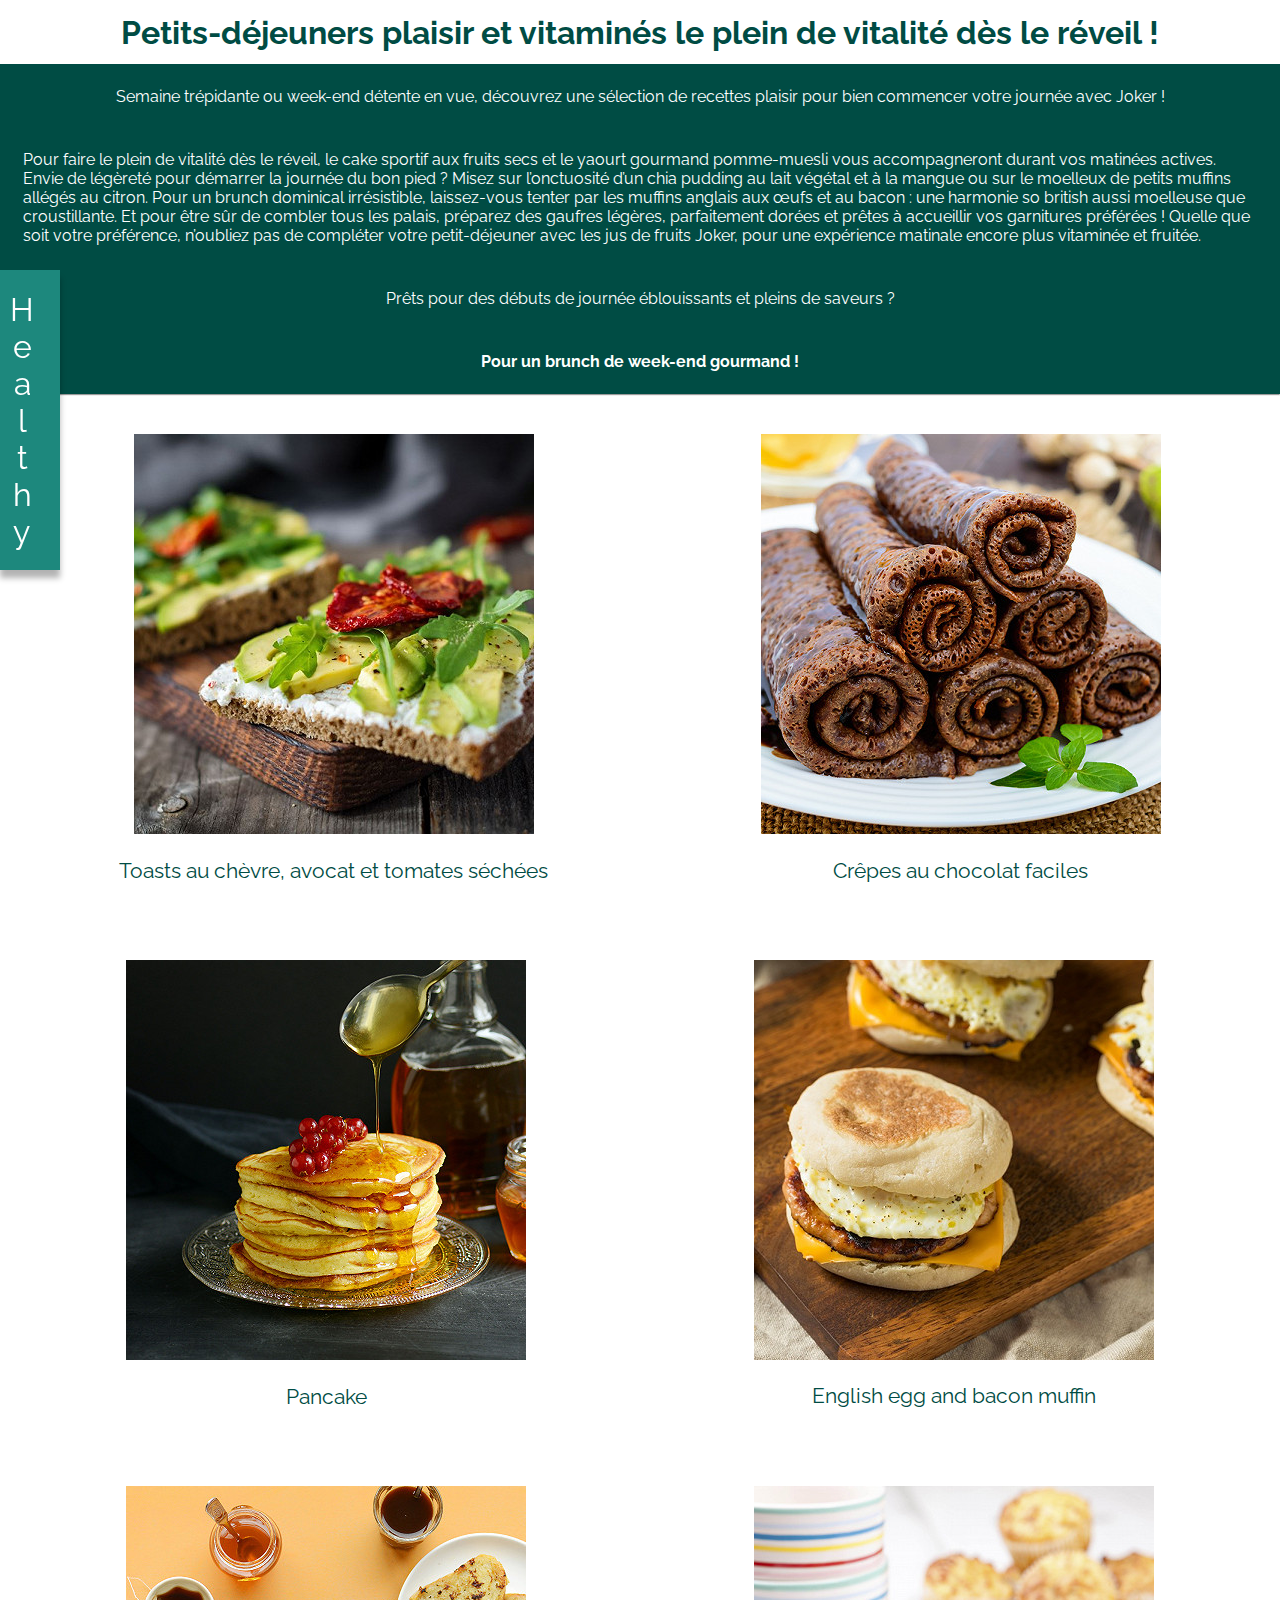
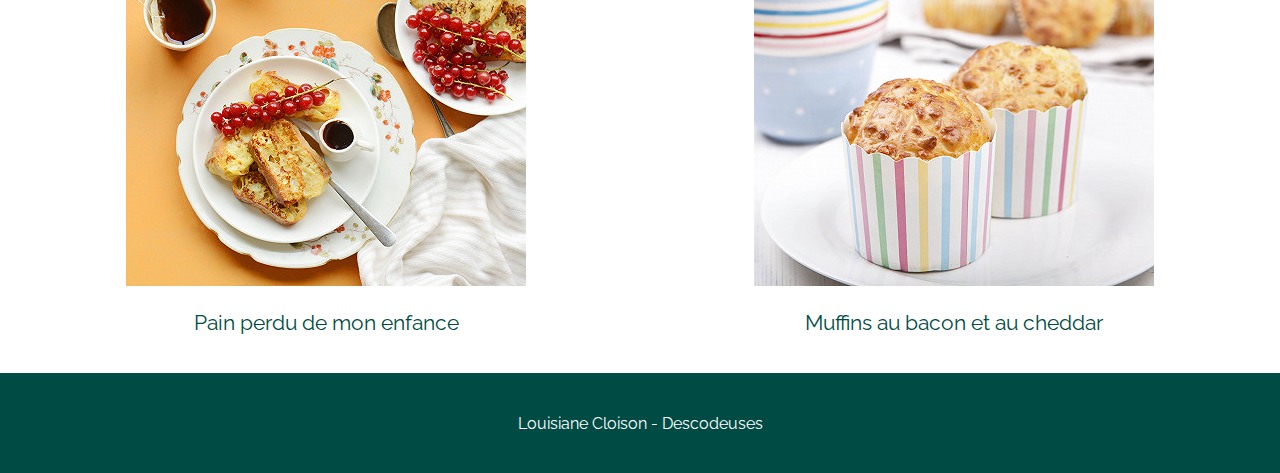
<file: pages/index.html>
<!DOCTYPE html>
<html lang="en">

<head>
  <meta charset="UTF-8" />
  <meta name="viewport" content="width=device-width, initial-scale=1.0" />
  <link rel="stylesheet" href="../assets/style.css">
  <title>Acceuil</title>
</head>

<body>
  <header>
    <nav><h1>
      Petits-déjeuners plaisir et vitaminés le plein de vitalité dès le
      réveil !
    </h1>
  </nav>

    <div id="entete">
      <p>
      Semaine trépidante ou week-end détente en vue, découvrez une sélection
      de recettes plaisir pour bien commencer votre journée avec Joker !
    </p>

    <br>

    <p>
      Pour faire le plein de vitalité dès le réveil, le cake sportif aux
      fruits secs et le yaourt gourmand pomme-muesli vous accompagneront
      durant vos matinées actives. Envie de légèreté pour démarrer la
      journée du bon pied ? Misez sur l’onctuosité d’un chia pudding au lait
      végétal et à la mangue ou sur le moelleux de petits muffins allégés au
      citron. Pour un brunch dominical irrésistible, laissez-vous tenter par
      les muffins anglais aux œufs et au bacon : une harmonie so british
      aussi moelleuse que croustillante. Et pour être sûr de combler tous
      les palais, préparez des gaufres légères, parfaitement dorées et
      prêtes à accueillir vos garnitures préférées ! Quelle que soit votre
      préférence, n’oubliez pas de compléter votre petit-déjeuner avec les
      jus de fruits Joker, pour une expérience matinale encore plus
      vitaminée et fruitée.
    </p>

    <br>

    <p>
      Prêts pour des débuts de journée éblouissants et pleins de saveurs ?
    </p>

    <br>

    <p><strong>Pour un brunch de week-end gourmand !</strong></p>
  </div>
  </header>

  <main>
    <hr />
    <div class="liste-recettes">

      <div class="recette">
        <a href="../pages/recette_v2.html">
          <figure>
            <img id="photo" src="../images/toasts-au-chevre-avocat-et-tomates-sechees.jpg" alt="toast" />
          </figure>
        </a>
        <br />
        <a href="../pages/recette_v2.html">Toasts au chèvre, avocat et tomates séchées</a>
      </div>

      <div class="recette">
        <figure>
          <a href="#">
            <img id="photo" src="..//images/crepes-au-chocolat.jpeg" alt="crepes" />
          </a>
        </figure>
        <br />
        <a href="#">Crêpes au chocolat faciles</a>
      </div>
      </div>

      <div class="liste-recettes">
      <div class="recette">
        <figure>
          <a href="#">
          <img id="photo" src="../images/pancakes.jpg" alt="pancakes" />
        </a>
      </figure>
        <br />
        <a href="#">Pancake</a>
      </div>

      <div class="recette">
        <figure>
          <img id="photo" src="../images/english-breakfast-muffin.jpg" alt="egg-bason" />
        </figure>
        <br />
        <a href="#">English egg and bacon muffin</a>
      </div>
    </div>

      <div class="liste-recettes">
      <div class="recette">
        <figure>
          <a href="#">
          <img id="photo" src="../images/pain-perdu.jpg" alt="pain-perdu" />
          </a>
        </figure>
        <br />
        <a href="#">Pain perdu de mon enfance</a>
      </div>

      <div class="recette">
        <figure>
          <a href="#">
          <img id="photo" src="../images/muffins-au-bacon-et-au-cheddar.jpg" alt="muffin" />
        </a>
        </figure>
        <br />
        <a href="#">Muffins au bacon et au cheddar</a>
      </div>
      </div>

    </div>

    
  </main>
  <aside>
      <p>Healthy</p>
    </aside>
</body>

<footer>
  Louisiane Cloison - Descodeuses
</footer>

</html>
</file>
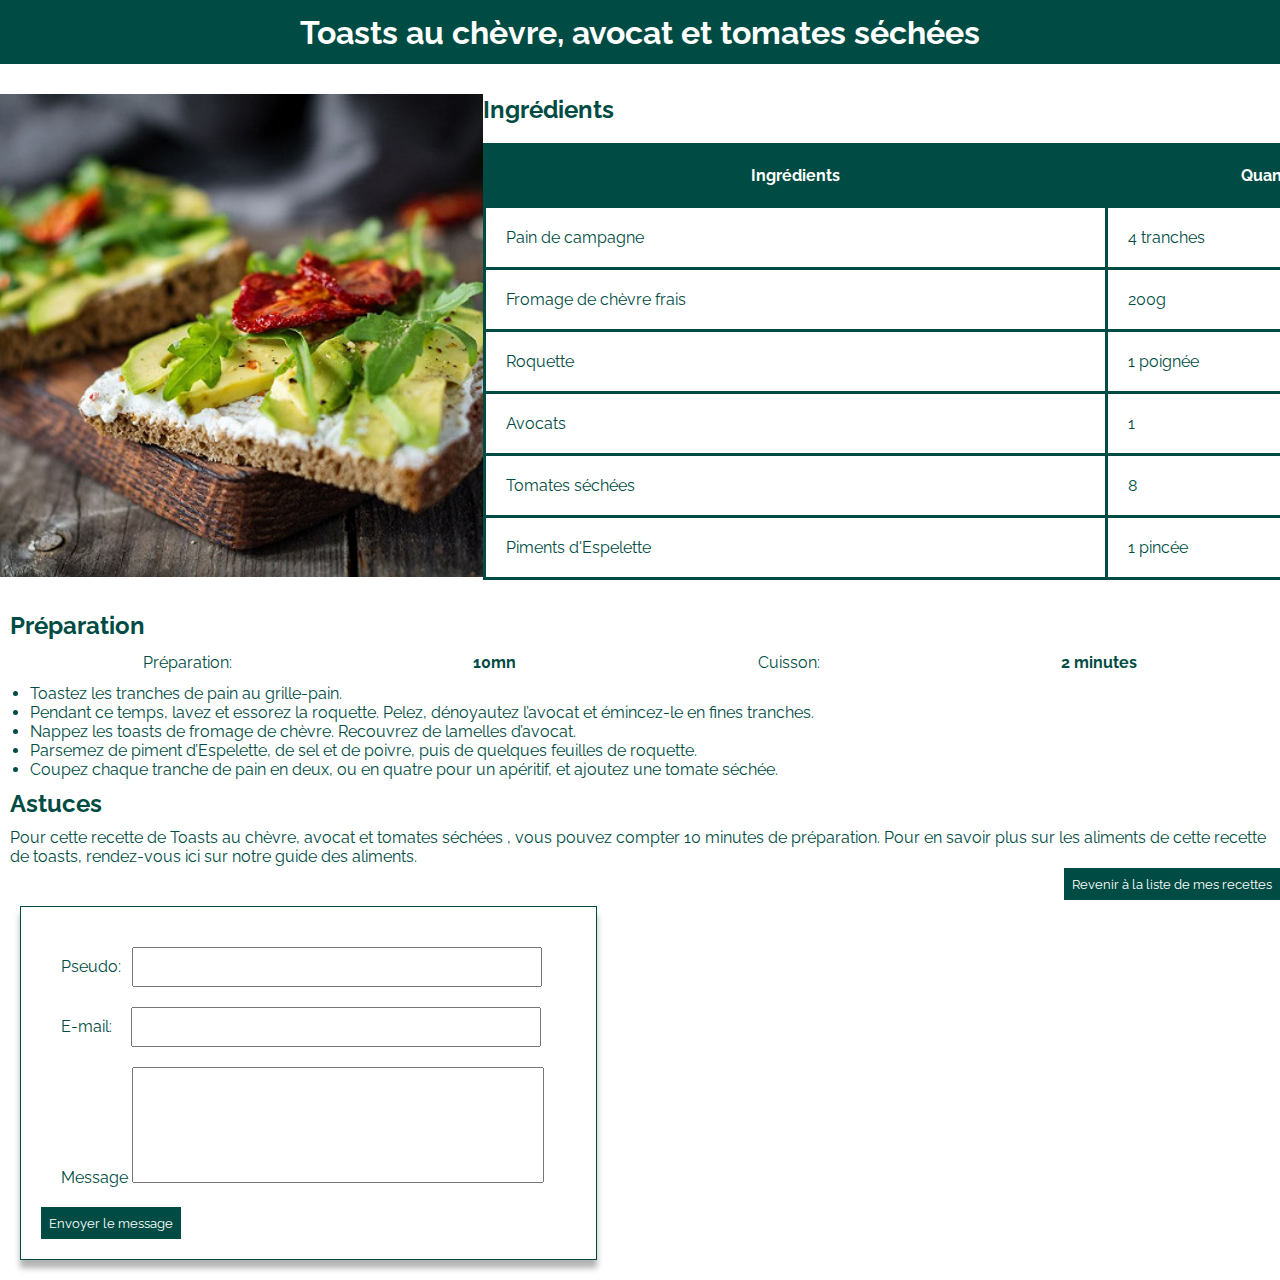
<file: pages/recette_v2.html>
<!DOCTYPE html>
<html lang="en">

<head>
    <meta charset="UTF-8" />
    <meta name="viewport" content="width=device-width, initial-scale=1.0" />
    <link rel="stylesheet" href="../assets/style.css">
    <title>Recette v2</title>
</head>

<body>
    <header >
        <div id="nav2">
        <h1>Toasts au chèvre, avocat et tomates séchées</h1>
        </div>
    </header>

    <main>
        <section id="img_table">
                    <figure>
                        <img src="../images/toasts-au-chevre-avocat-et-tomates-sechees.jpg" alt="toast" id="toast" />
                    </figure>

            <div class="ingredients">
                <h2>Ingrédients</h2>
                <br>
              <table class="GeneratedTable">
                <thead>
                    <tr>
                    <th>Ingrédients</th>
                    <th>Quantité</th>
                    </tr>
                </thead>

                <tbody>
                    <tr>
                    <td>Pain de campagne</td>
                    <td>4 tranches</td>
                    </tr>
                    <tr>
                    <td>Fromage de chèvre frais</td>
                    <td>200g</td>
                    </tr>
                    </tr>
                    <tr>
                    <td>Roquette</td>
                    <td>1 poignée</td>
                    </tr>
                    <tr>
                    <td>Avocats</td>
                    <td>1</td>
                    </tr>
                    <tr>
                    <td>Tomates séchées</td>
                    <td>8</td>
                    </tr>
                    <tr>
                    <td>Piments d'Espelette</td>
                    <td>1 pincée</td>
                    </tr>
                </tbody>

                </table>    
            </div>
        </section>
        
        <section>
            <div class="preparation">
                <h2>Préparation</h2>
                <p>
                    Préparation: <strong>10mn</strong> Cuisson:
                    <strong>2 minutes</strong>
                </p>
                
                <ol>
                    <li>Toastez les tranches de pain au grille-pain.</li>
                    <li>
                        Pendant ce temps, lavez et essorez la roquette. Pelez, dénoyautez
                        l’avocat et émincez-le en fines tranches.
                    </li>
                    <li>
                        Nappez les toasts de fromage de chèvre. Recouvrez de lamelles
                        d’avocat.
                    </li>
                    <li>
                        Parsemez de piment d’Espelette, de sel et de poivre, puis de
                        quelques feuilles de roquette.
                    </li>
                    <li>
                        Coupez chaque tranche de pain en deux, ou en quatre pour un
                        apéritif, et ajoutez une tomate séchée.
                    </li>
                </ol>
            </div>

            <div class="astuce">
                <h2>Astuces</h2>
                <p>
                    Pour cette recette de Toasts au chèvre, avocat et tomates séchées ,
                    vous pouvez compter 10 minutes de préparation. Pour en savoir plus
                    sur les aliments de cette recette de toasts, rendez-vous ici sur
                    notre guide des aliments.
                </p>
            </div>
        </section>


        <section>
            <div class="message">
                <form method="post">
                    <ul>
                        <div>
                        <li>
                        <label for="name">Pseudo:</label>
                        <input type="text" id="name" name="user_name" />
                        </li>
                        
                        <li>
                        <label for="mail">E-mail:</label>
                        <input type="email" id="mail" name="user_email" />
                        </li>
                        </div>

                        <li>
                        <label for="msg">Message</label>
                        <textarea id="msg" name="user_message"></textarea>
                        </li>
                    </ul>
                    <div class="button">
                        <button type="submit">Envoyer le message</button>
                        </div>
                    </form>
            </div>
        </section>

        <a id="next" href="../pages/index.html"><button>Revenir à la liste de mes recettes</button></a>

    </main>
</body>

</html>
</file>
<file: assets/style.css>
/* @import url('https://fonts.googleapis.com/css?family=Proxima+Nova'); */
@import url('https://fonts.googleapis.com/css2?family=Jost:ital,wght@0,100..900;1,100..900&family=Raleway:ital,wght@0,100..900;1,100..900&display=swap');

* {
    margin: 0;
    padding: 0;
    font-family: "Raleway", sans-serif;
}

nav{
    color: #004C44;
    text-align: center;
    height: 4em;
    display: flex;
    align-items: center;
    justify-content: center;
}

#nav2{
    color: white;
    text-align: center;
    background-color: #004C44;
    height: 4em;
    display: flex;
    align-items: center;
    justify-content: center;
}

#entete{
    background-color: #004C44;
    color: white;
    padding: 10px;
    display: flex;
    flex-direction: column;
    justify-content: center;
    align-items: center;

}

p {
    /* border: solid red 1px; */
    display: flex;
    justify-content:space-around;
    align-items: center;
    padding: 1%;
}

.liste-recettes{
    /* border: solid 1px #004C44; */
    display: flex;
    justify-content:space-around;
    padding: 3% 1%;
}

.recette{
    display: flex;
    flex-direction: column;
    align-items: center;
}

a{
    color: #004C44;
    text-decoration: none;
    font-size: 1.3em;
    /* transition: ; */
}

a:hover{
    text-decoration: underline;
    transition: text-decoration 0.3s ease;
    color: #1d887d;
}

aside{
    position: fixed;
    top: 30%;
    height: 300px;
    width: 60px;
    /* border: solid red 1px; */
    font-size: 2em  ;
    writing-mode: vertical-lr;
    text-orientation: upright;
    box-shadow:0 8px 6px rgb(0 0 0 / 30%) ;
    color: white;
    background-color: #1d887d;

}

#photo{
    transition: transform 0.5s;
    filter: opacity(1);
}

#photo:hover{
    transform: scale(1.1);
    filter: opacity(0.7);
}


/* ~~~~~~~~~~~~~~~~recette_v2~~~~~~~~ */
section{
    color: #004c44;
    margin-top: 30px;
}


#img_table{
    display: flex;
    align-items: center;
    justify-content: space-evenly;
    
}

#toast{
    height: 30.2em;
    /* border: solid 1px red; */
}


table.GeneratedTable {
    width: 60em;
    background-color: #ffffff;
    border-collapse: collapse;
    border: solid #004c44;
    color: #ffffff;
}

table.GeneratedTable td, table.GeneratedTable th {
    border: solid #004c44;
    padding: 20px;
    /* width: 80%; */
}

table.GeneratedTable thead {
    background-color: #004c44;
}

td{
    color: #004C44;
}

.preparation, .astuce{
    margin: 10px;
    /* border: solid 1px red; */

}

ol{
    list-style:disc;
    margin: 0px 20px;
}

/* h2{
    padding-top: px;
} */

.astuce p {
    padding: 10px 0px;
/* border: solid 1px red; */
}

.message form{
    border: solid 1px #004C44;
    padding: 20px;
    margin: 20px;
    display: flex;
    flex-direction: column;
    width:fit-content;
    box-shadow:0 8px 6px rgb(0 0 0 / 30%) ;
    
}

ul{
    list-style:none; 
}

button{
    color: #ffffff;
    background-color: #004C44;
    padding: 8px;
    border: none;
    cursor: pointer;
}

button:hover{
    background-color: #1d887d;
}

#next{
    position: fixed;
    bottom: 0;
    right: 0;
}

form li{
    margin: 20px;
    
}

textarea{
    width: 29.7em;
    height: 100px;
    color: #1d887d;
    resize: none;
    padding: 7px;
    
}

input{
    width: 30em;
    height: 30px;
    margin: 0 15px;
    padding: 3px;
    color: #1d887d;
}

input:focus, textarea:focus {
    border: 3PX solid #1d887d;
}

#name{
    margin: 0 7px;
}


footer{
    background-color: #004C44;
    color: white;
    height: 100px;
    display: flex;
    justify-content: center;
    align-items: center;
    
}
</file>
